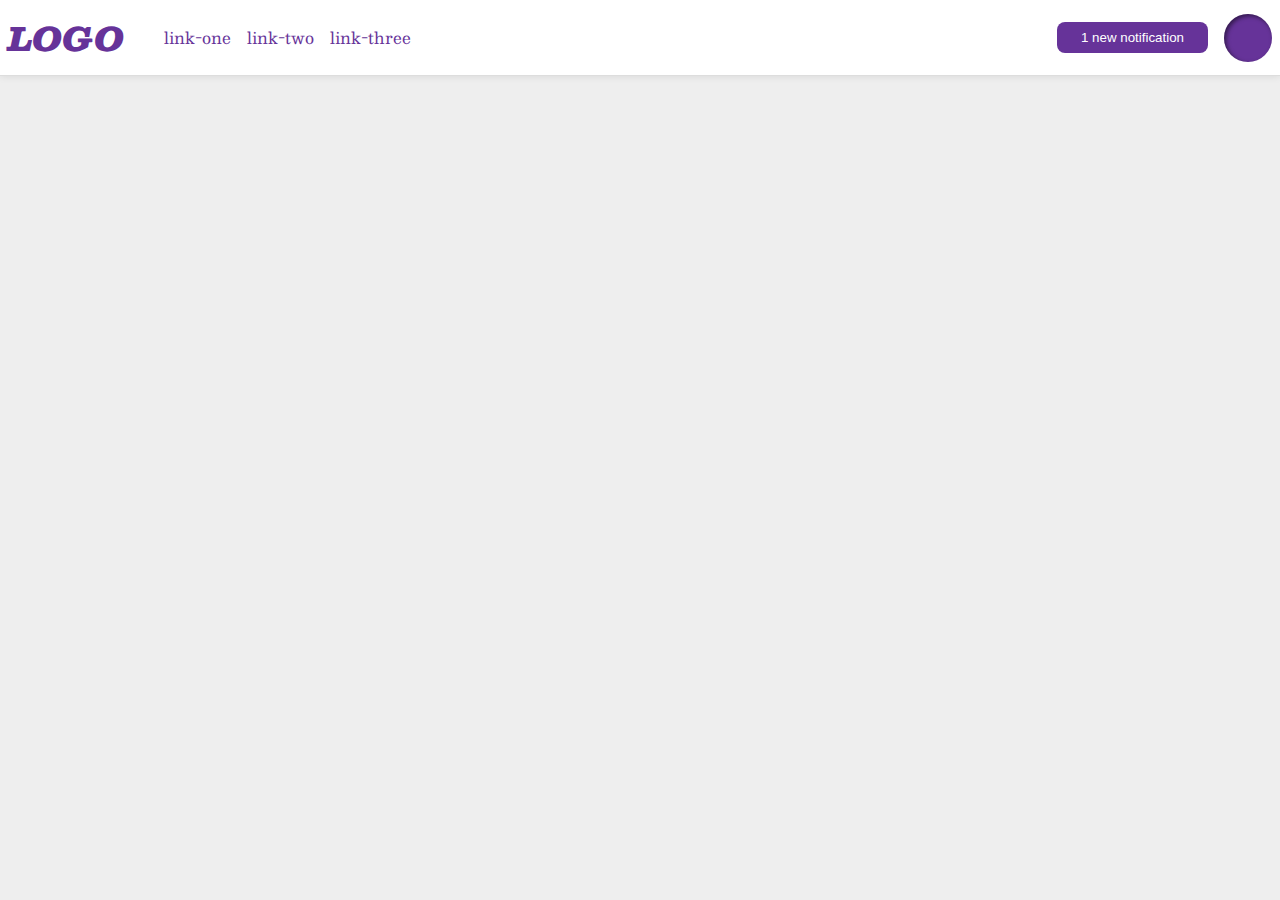
<file: flex/03-flex-header-2/index.html>
<!DOCTYPE html>
<html lang="en">
<head>
  <meta charset="UTF-8">
  <meta http-equiv="X-UA-Compatible" content="IE=edge">
  <meta name="viewport" content="width=device-width, initial-scale=1.0">
  <title>Flex Header 2</title>
  <link rel="stylesheet" href="style.css">
</head>
<body>
  <div class="header">
   <div class="left-side"> 
      <div class="logo">
        LOGO
      </div>
      <ul class="links">
        <li><a href="google.com">link-one</a></li>
        <li><a href="google.com">link-two</a></li>
        <li><a href="google.com">link-three</a></li>
      </ul>
    </div>
    <div class="right-side">
      <button class="notifications">
        1 new notification
      </button>
      <div class="profile-image"></div>
    </div>
  </div>
</body>
</html>
</file>
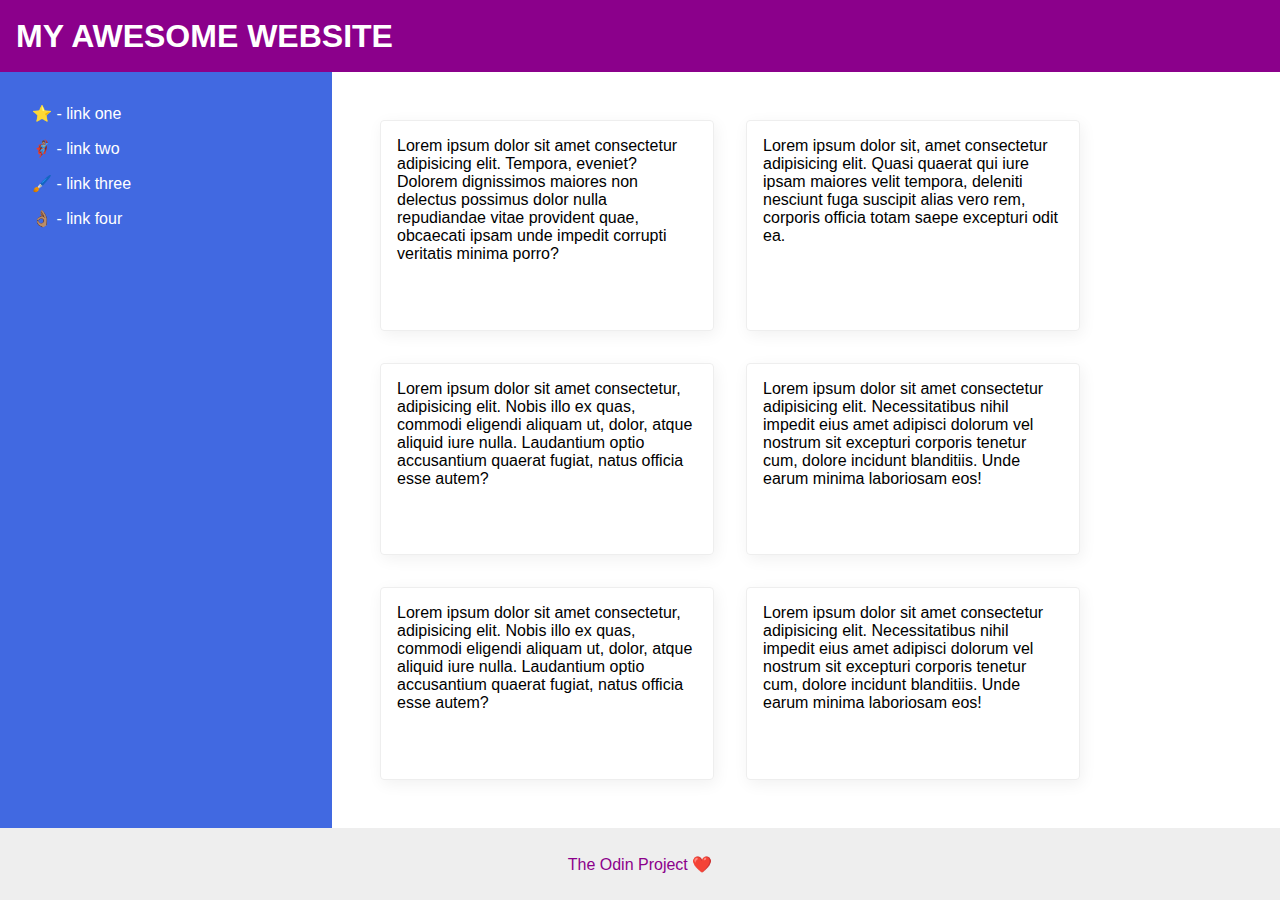
<file: flex/07-flex-layout-2/index.html>
<!DOCTYPE html>
<html lang="en">
<head>
  <meta charset="UTF-8">
  <meta http-equiv="X-UA-Compatible" content="IE=edge">
  <meta name="viewport" content="width=device-width, initial-scale=1.0">
  <title>The Holy Grail</title>
  <link rel="stylesheet" href="style.css">
</head>
<body>
  <div class="header">
    MY AWESOME WEBSITE
  </div>
  <div class="main">
  <div class="sidebar">
    <ul>
      <li><a href="google.com">⭐ - link one</a></li>
      <li><a href="google.com">🦸🏽‍♂️ - link two</a></li>
      <li><a href="google.com">🖌️ - link three</a></li>
      <li><a href="google.com">👌🏽 - link four</a></li>
    </ul>
  </div>
  <div class="cardss">
  <div class="card">Lorem ipsum dolor sit amet consectetur adipisicing elit. Tempora, eveniet? Dolorem dignissimos maiores non delectus possimus dolor nulla repudiandae vitae provident quae, obcaecati ipsam unde impedit corrupti veritatis minima porro?</div>
  <div class="card">Lorem ipsum dolor sit, amet consectetur adipisicing elit. Quasi quaerat qui iure ipsam maiores velit tempora, deleniti nesciunt fuga suscipit alias vero rem, corporis officia totam saepe excepturi odit ea.</div>
  <div class="card">Lorem ipsum dolor sit amet consectetur, adipisicing elit. Nobis illo ex quas, commodi eligendi aliquam ut, dolor, atque aliquid iure nulla. Laudantium optio accusantium quaerat fugiat, natus officia esse autem?</div>
  <div class="card">Lorem ipsum dolor sit amet consectetur adipisicing elit. Necessitatibus nihil impedit eius amet adipisci dolorum vel nostrum sit excepturi corporis tenetur cum, dolore incidunt blanditiis. Unde earum minima laboriosam eos!</div>
  <div class="card">Lorem ipsum dolor sit amet consectetur, adipisicing elit. Nobis illo ex quas, commodi eligendi aliquam ut, dolor, atque aliquid iure nulla. Laudantium optio accusantium quaerat fugiat, natus officia esse autem?</div>
  <div class="card">Lorem ipsum dolor sit amet consectetur adipisicing elit. Necessitatibus nihil impedit eius amet adipisci dolorum vel nostrum sit excepturi corporis tenetur cum, dolore incidunt blanditiis. Unde earum minima laboriosam eos!</div>
  </div>
  </div>
  <div class="footer">
    The Odin Project ❤️
  </div>
</body>
</html>
</file>
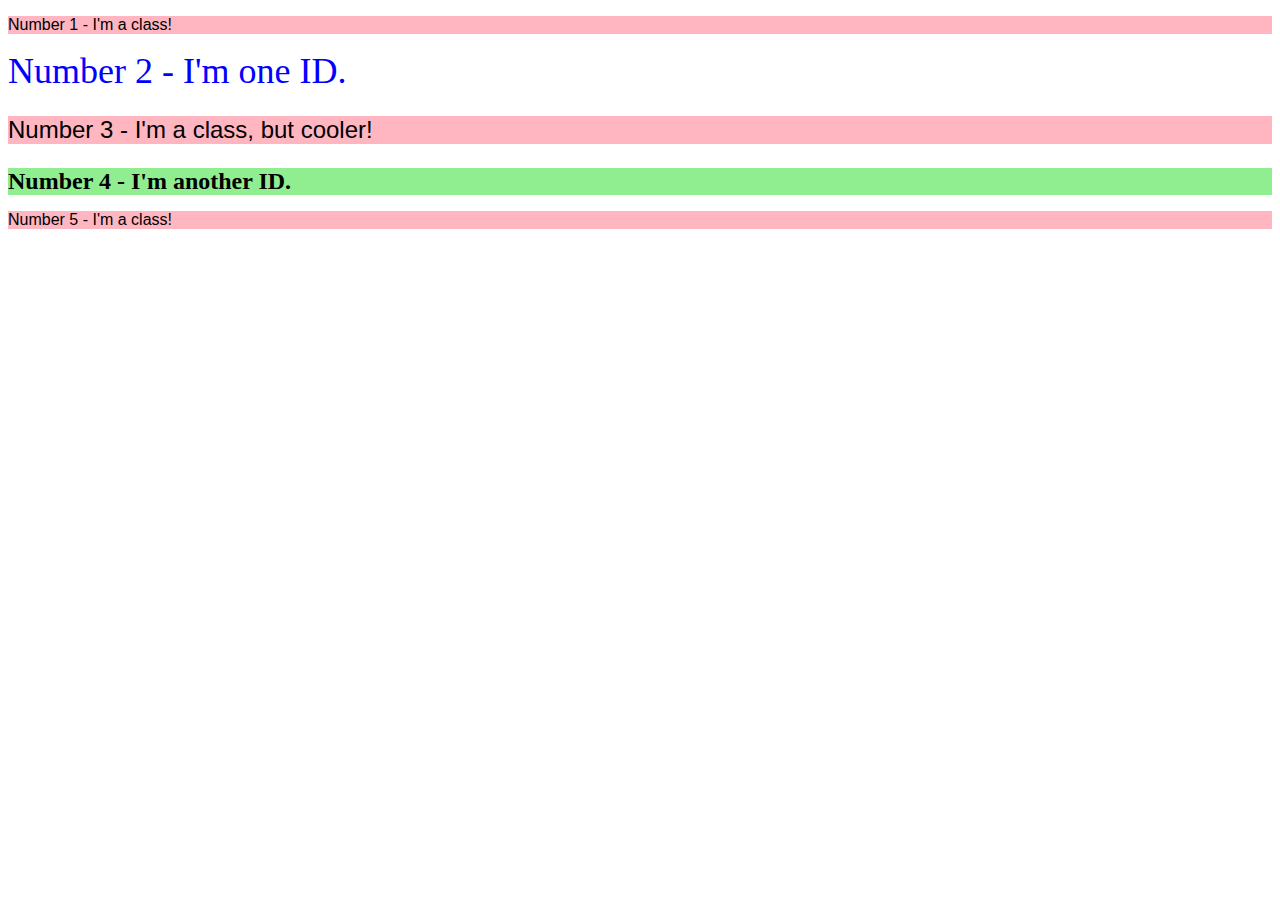
<file: foundations/02-class-id-selectors/index.html>
<!DOCTYPE html>
<html lang="en">
<head>
  <meta charset="UTF-8">
  <meta http-equiv="X-UA-Compatible" content="IE=edge">
  <meta name="viewport" content="width=device-width, initial-scale=1.0">
  <title>Class and ID Selectors</title>
  <link rel="stylesheet" href="style.css">
</head>
<body>
  <p class="odd">Number 1 - I'm a class!</p>
  <div id="two">Number 2 - I'm one ID.</div>
  <p class="odd size">Number 3 - I'm a class, but cooler!</p>
  <div id="four">Number 4 - I'm another ID.</div>
  <p class="odd">Number 5 - I'm a class!</p>
</body>
</html>
</file>
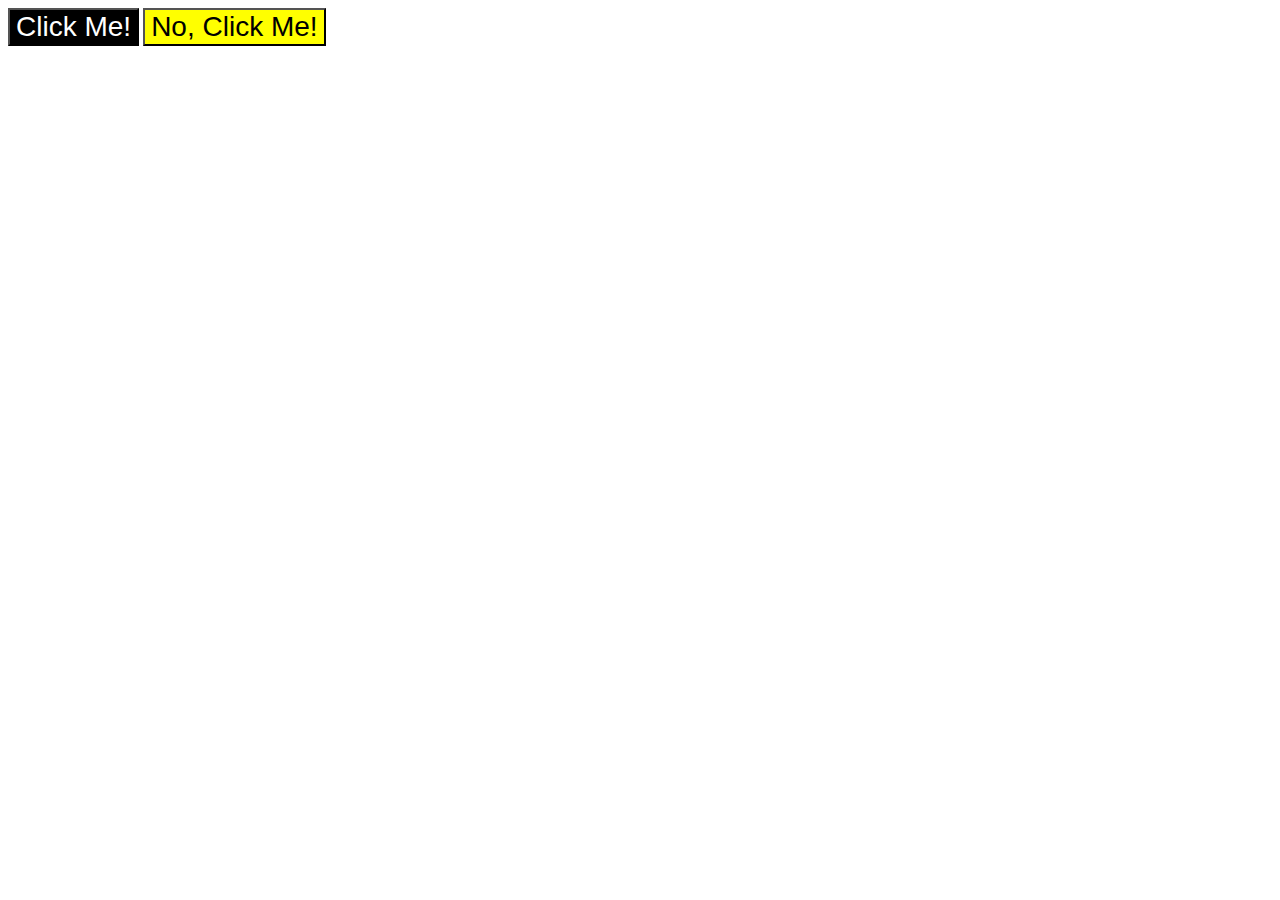
<file: foundations/03-grouping-selectors/index.html>
<!DOCTYPE html>
<html lang="en">
<head>
  <meta charset="UTF-8">
  <meta http-equiv="X-UA-Compatible" content="IE=edge">
  <meta name="viewport" content="width=device-width, initial-scale=1.0">
  <title>Grouping Selectors</title>
  <link rel="stylesheet" href="style.css">
</head>
<body>
  <button class="one">Click Me!</button>
  <button class="two">No, Click Me!</button>
</body>
</html>
</file>
<file: flex/03-flex-header-2/style.css>
/* this is some magical font-importing.  
you'll learn about it later. */
@import url('https://fonts.googleapis.com/css2?family=Besley:ital,wght@0,400;1,900&display=swap');

body {
  margin: 0;
  background: #eee;
  font-family: Besley, serif;
}

.header {
  background: white;
  border-bottom: 1px solid #ddd;
  box-shadow: 0 0 8px rgba(0,0,0,.1);
  display: flex;
  justify-content: space-between;
  margin: 0;
  padding: 8px;

  
}

.profile-image {
  background: rebeccapurple;
  box-shadow: inset 2px 2px 4px rgba(0,0,0,.5);
  border-radius: 50%;
  width: 48px;
  height:  48px;
}

.logo {
  color: rebeccapurple;
  font-size: 32px;
  font-weight: 900;
  font-style: italic;
}

button {
  border: none;
  border-radius: 8px;
  background: rebeccapurple;
  color: white;
  padding: 8px 24px;
}

a {
  /* this removes the line under our links */
  text-decoration: none;
  color: rebeccapurple;
  
}

ul {
  list-style-type: none;
  display: flex;
  gap:16px;
}
.left-side{
  display:flex;
  align-items: center;
  
}
.right-side{
  display: flex;
  align-items: center;
  gap:16px;
}
</file>
<file: flex/07-flex-layout-2/style.css>
body {
  font-family: -apple-system, BlinkMacSystemFont, 'Segoe UI', Roboto, Oxygen, Ubuntu, Cantarell, 'Open Sans', 'Helvetica Neue', sans-serif;
  margin: 0;
  min-height: 100vh;
  display:flex;
  flex-direction: column;
}

.header {
  height: 72px;
  background: darkmagenta;
  color: white;
}

.footer {
  height: 72px;
  background: #eee;
  color: darkmagenta;
}

.sidebar {
  width: 300px;
  background: royalblue;
  flex-shrink: 0;
  padding: 16px;
}
ul{
  list-style-type: none;
  margin: 0;
  padding: 0;
}
li{
  margin: 16px;
}
a{
  color: white;
  text-decoration: none;
}
.card {
  border: 1px solid #eee;
  box-shadow: 2px 4px 16px rgba(0,0,0,.06);
  border-radius: 4px;
  width:300px;
  padding: 16px;
  margin: 16px;
}
.main{
  display:flex;
  flex:1;
}
.cardss{
  display:flex;
  flex-wrap: wrap;
  padding: 32px;
}
.footer{
  display: flex;
  align-items: center;
  justify-content: center;
}
.header{
  display:flex;
  align-items:center;
  font-size: 32px;
  font-weight: 900;
  padding-left:16px;
}
</file>
<file: foundations/02-class-id-selectors/style.css>
.odd{
    background-color: lightpink;
    font-family: Verdana, sans-serif;
}
.size{
    font-size: 24px;
}
#two{
    color:blue;
    font-size:36px;
}
#four{
    background-color: lightgreen;
    font-size: 24px;
    font-weight: bold;
}


/*p:nth-child(odd){
    background-color: lightpink;
    font-family: Verdana, sans-serif;
}
div:first-of-type{
    color:blue;
    font-size: 36px;
}
p:nth-child(3){
    font-size:24px;
}
div:last-of-type{
    background-color: lightgreen;
    font-size: 24px;
    font-weight: bold;
}*/
</file>
<file: foundations/03-grouping-selectors/style.css>
.one,.two{
    font-size: 28px;
    font-family: Helvetica,'Times New Roman',sans-serif;
}
.one{
    background-color: black;
    color:white;
}
.two{
    background-color: yellow;
    color:black;
}
</file>
